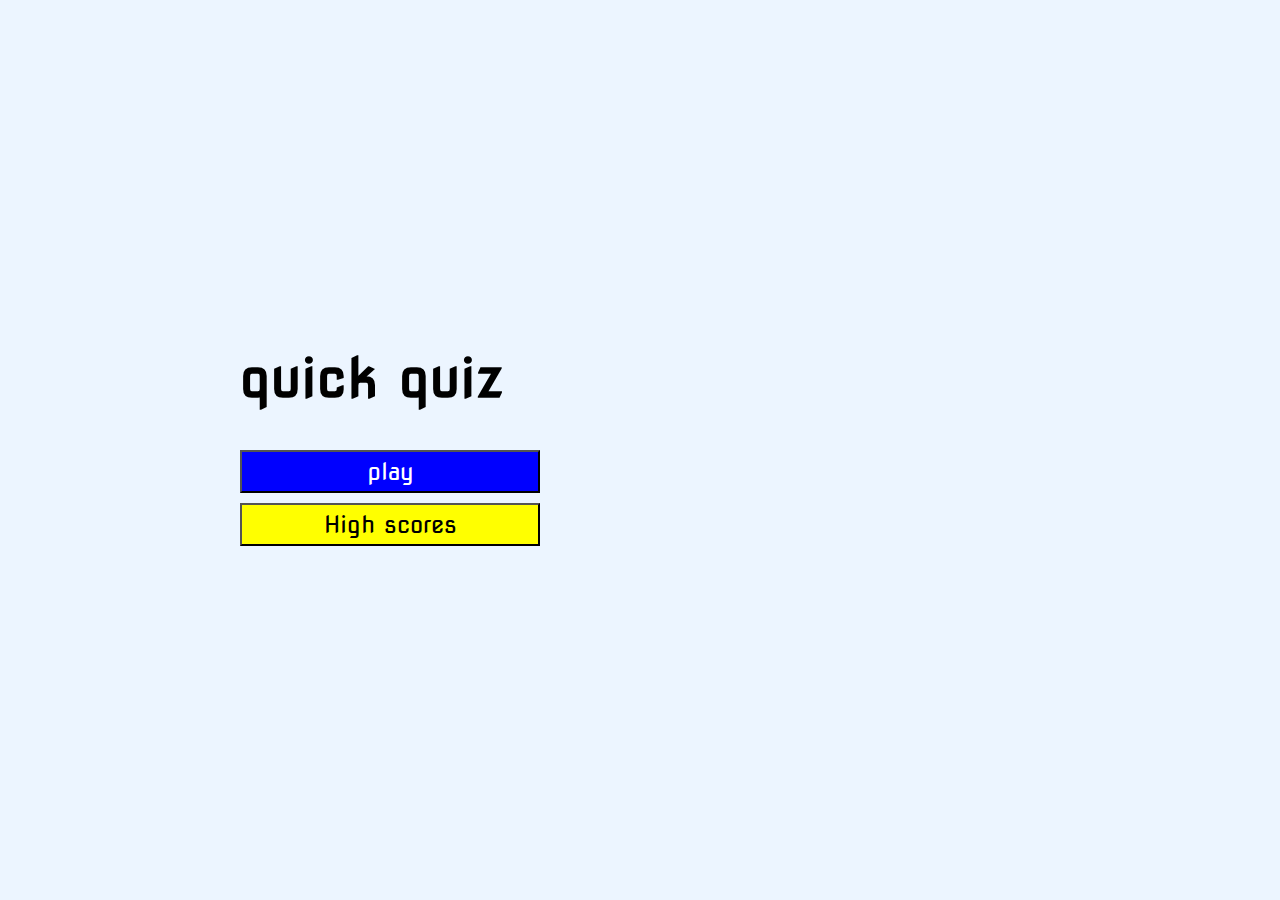
<file: index.html>
<!DOCTYPE html>
<html lang="en">
<head>
    <meta charset="UTF-8">
    <meta http-equiv="X-UA-Compatible" content="IE=edge">
    <meta name="viewport" content="width=device-width, initial-scale=1.0">
    <link rel="stylesheet" href="./index.css" />
    <title>Quiz app</title>
</head>
<body>
    
    <div class="container">
        <div id="home" class="flex-center flex-column">
            <h1>quick quiz</h1>
            <a href="./game.html" ><button id="firstbtn" class="btn">play</button> </a>
            <a href="./highscore.html" ><button id="secondbtn" class="btn" >High scores</button> </a>
        </div>

    </div>
    
</body>
</html>
</file>
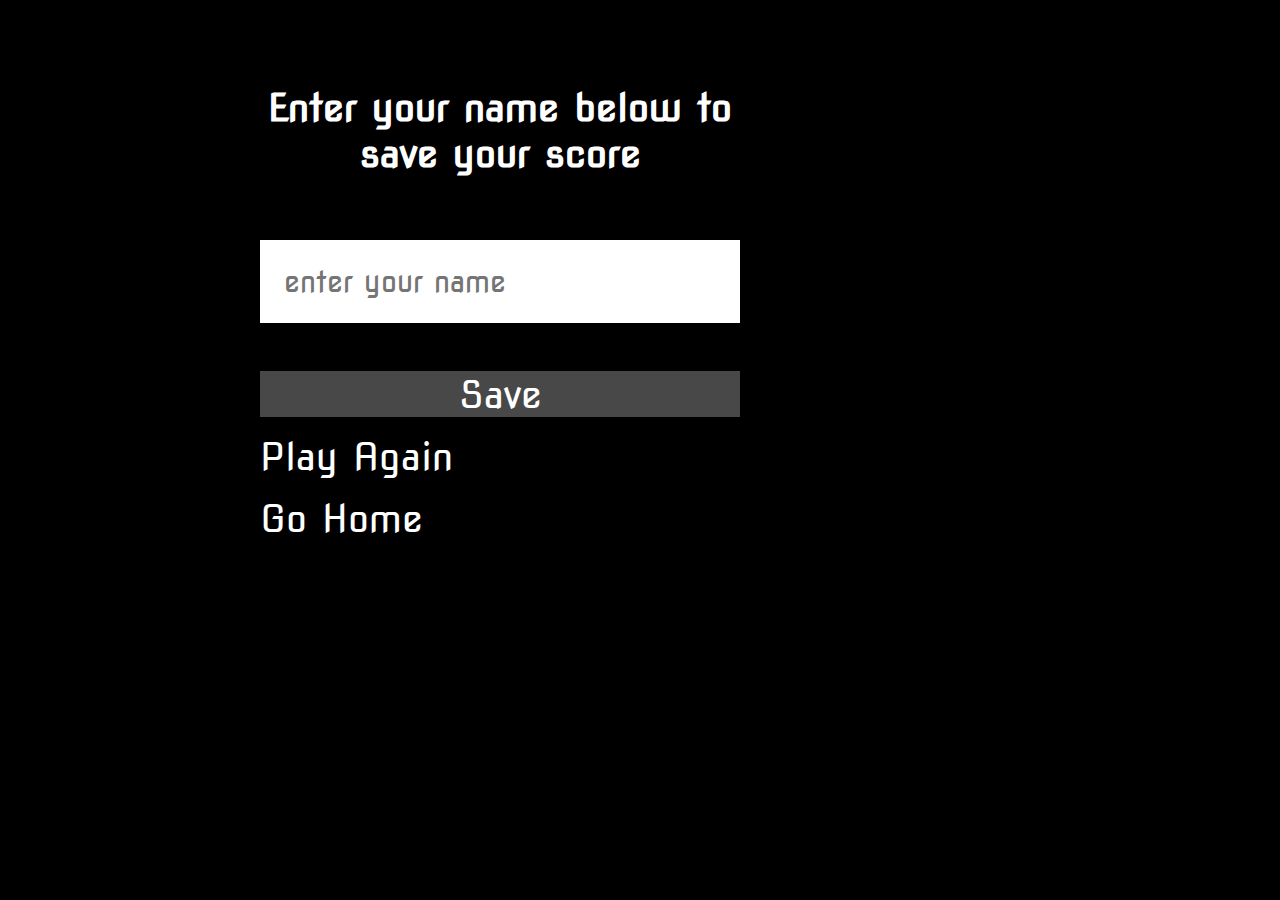
<file: end.html>
<!DOCTYPE html>
<html lang="en">
<head>
    <meta charset="UTF-8">
    <meta http-equiv="X-UA-Compatible" content="IE=edge">
    <meta name="viewport" content="width=device-width, initial-scale=1.0">
    <link rel="stylesheet" href="./game.css" />
    <title>Document</title>
</head>
<body>
    <div class="container">
        <div id="end" class="flex-center flex-column">
            <h1 id="finalScore">0</h1>
            <form action="" class="end-form-container">
                <h2 id="end-text">Enter your name below to save your score</h2>
                <input type="text" name="name" id="username" placeholder="enter your name">
                <button class="btn" id="saveScoreBtn" type="submit" onclick="saveHighScore(event)" disabled>Save</button>
            </form>
            <a href="./game.html" class="btn">Play Again</a>
            <a href="./index.html" class="btn">Go Home</a>
        </div>
        
    
    </div>

    <script src="./end.js"></script>
</body>
</html>
</file>
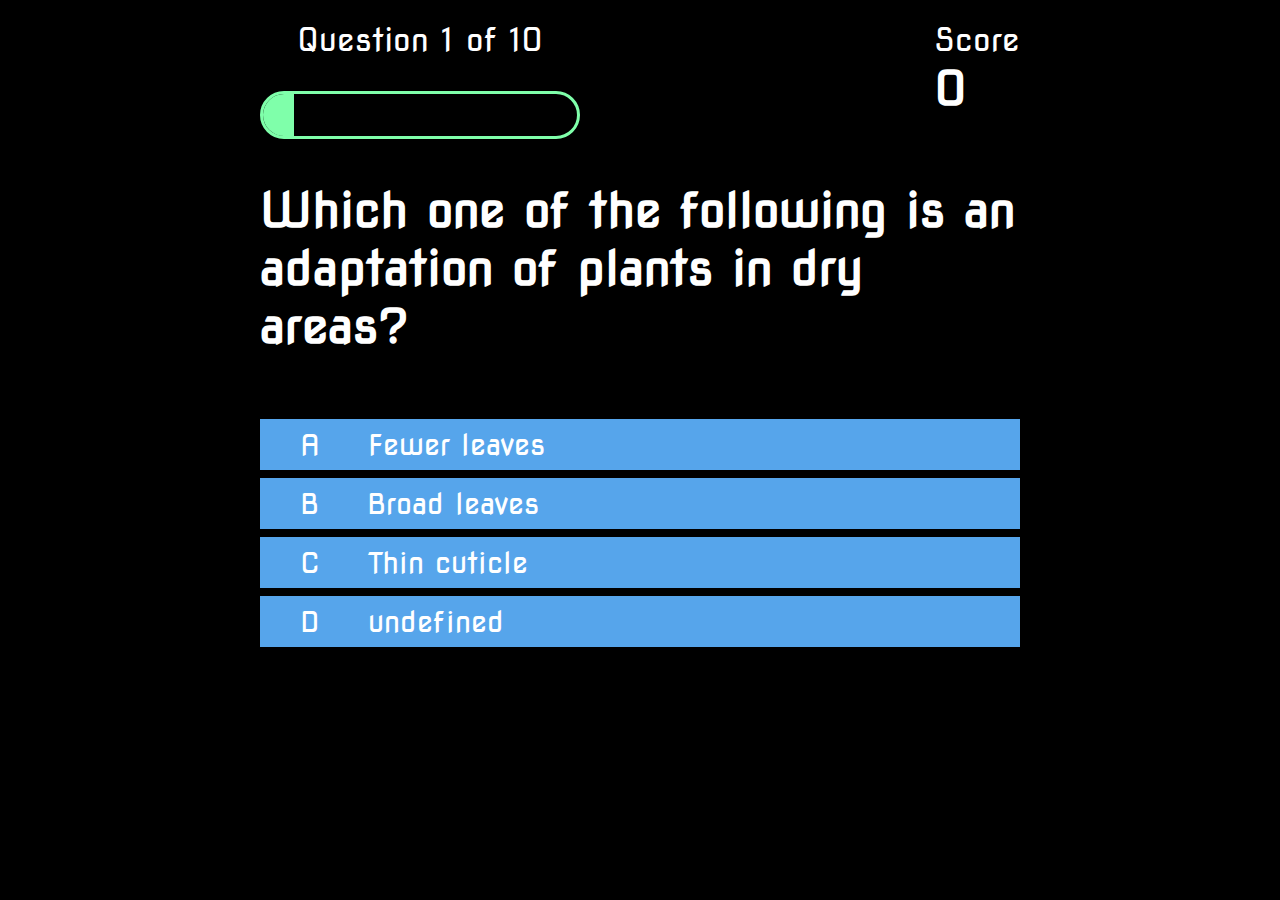
<file: game.html>
<!DOCTYPE html>
<html lang="en">
<head>
    <meta charset="UTF-8">
    <meta http-equiv="X-UA-Compatible" content="IE=edge">
    <meta name="viewport" content="width=device-width, initial-scale=1.0">
    <link rel="stylesheet" href="./game.css" />
    <title>Document</title>
</head>
<body>

    

    <div class="container" >
        <div id="game" class="justify-center flex-column" >
            <div id="hud">
                <div class="hud-item">
                    <p id="progressText" class="hud-prefix">Question</p>
                    <div id="progressbar">
                        <div id="progressbarfull">
            
                        </div>
                    </div>
        
                </div>
                <div class="hud-item">
                    <p class="hud-prefix">Score</p>
                    <h1 class="hud-main-item" id="score">0</h1>
                </div>
        
            </div>

        <h1 id="question"></h1>
        <div class="choice-container">
            <p class="choice-prefix">A</p>
            <p class="choice-text" data-number="1"></p>
        </div>
        <div class="choice-container">
            <p class="choice-prefix">B</p>
            <p class="choice-text" data-number="2"></p>
        </div>
        <div class="choice-container">
            <p class="choice-prefix">C</p>
            <p class="choice-text" data-number="3"></p>
        </div>
        <div class="choice-container">
            <p class="choice-prefix" data-number="4">D</p>
            <p class="choice-text"></p>
        </div>
        </div>
    </div>
    <script src="./game.js"></script>
</body>
</html>
</file>
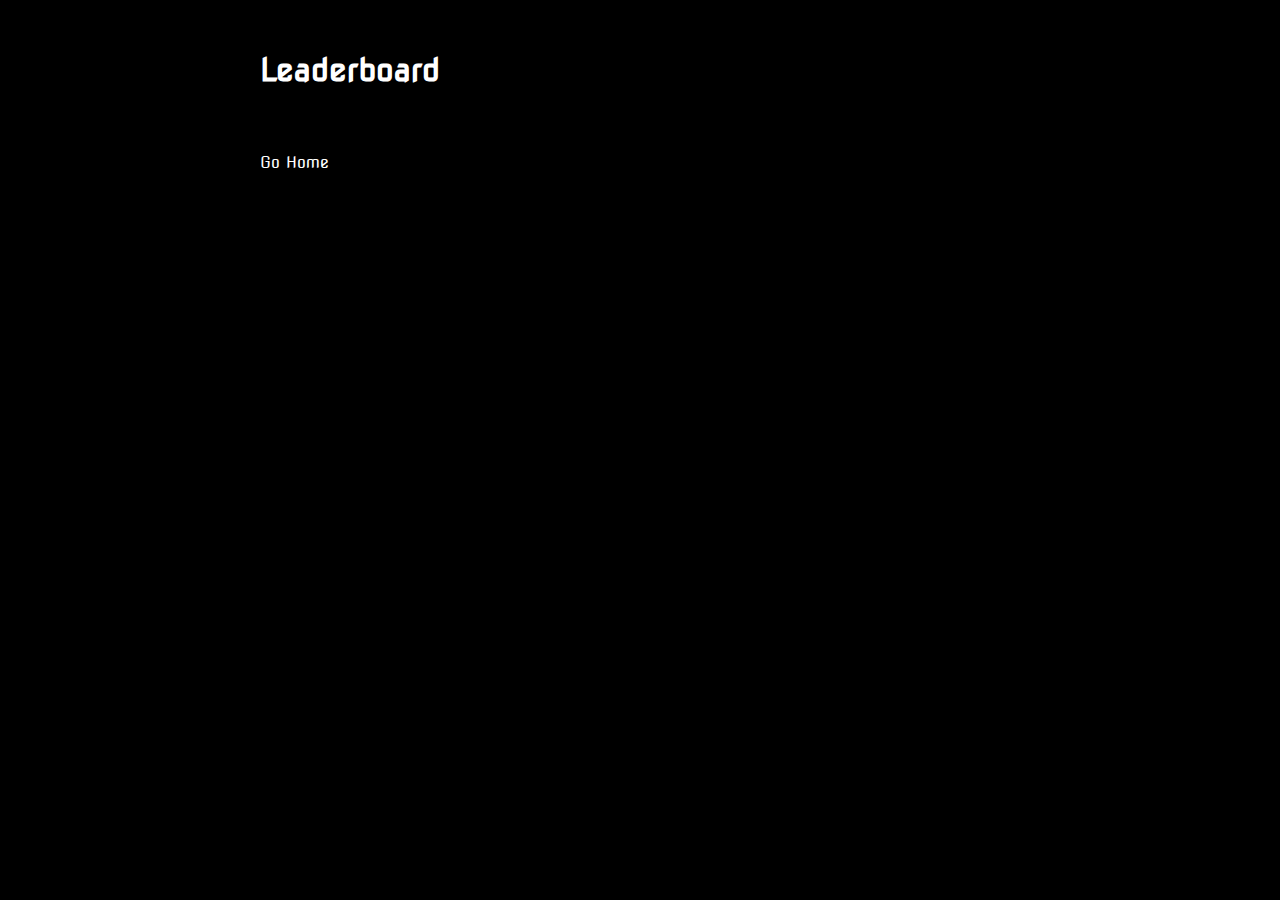
<file: highscore.html>
<!DOCTYPE html>
<html lang="en">
<head>
    <meta charset="UTF-8">
    <meta http-equiv="X-UA-Compatible" content="IE=edge">
    <meta name="viewport" content="width=device-width, initial-scale=1.0">
    <link rel="stylesheet" href="./highscores.css" />
    <title>Document</title>
</head>
<body>
    <div class="container">
        <div id="highScores" class="flex-center flex column">
            <h1 id="finalScore">Leaderboard</h1>
            <ul id="highScoresList"> </ul>
            <a href="/">Go Home</a>

        </div>
    </div>


    <script src="./highscores.js"></script>
</body>
</html>
</file>
<file: index.css>
@import url('https://fonts.googleapis.com/css2?family=Nova+Square&display=swap');


:root {
    background-color:  #ecf5ff;
    font-size: 62.5%;

}

*{
    box-sizing: border-box;
    font-family: 'Nova Square', cursive;
    margin: 0;
    padding: 0;
    color: #333;
}

.container{
    width: 100%;
    height: 100vh;
    display: flex;
    justify-content: center;
    align-items: center;
    max-width: 80rem;
    margin: 0 auto;
}

.container > * {
    width: 100%;
}

#firstbtn{
    color: white;
    background-color: blue;
    padding: 5px 10px;
}
#secondbtn{
    color: black;
    padding: 5px 10px;
    background-color: yellow;
    
}

h1{
    font-size: 5.4rem;
    color: black;
    margin-bottom: 4rem;
}
h2{
    font-size: 4.2rem;
    margin-bottom: 4rem;

}
.justify-content{
    display: flex;
    justify-content: center;
}
.flex-column{
    display: flex;
    flex-direction: column;
}

.hidden{
    display: none;
}
.btn{
    font-size: 2.4rem;
    width: 30rem;
    text-align: 30rem;
    margin-bottom: 1rem;
    text-decoration: none;
   
}
.btn:hover{
    cursor:pointer;
    transform: scale(1.03);
    
}
btn.disabled{
    cursor: none;
    transform: none;
}

#highscore.btn{
    background-color: yellow;
    color: white;
}
</file>
<file: game.css>
@import url('https://fonts.googleapis.com/css2?family=Nova+Square&display=swap');
*{
    box-sizing: border-box;
    font-family: 'Nova Square', cursive;
    margin: 0;
    padding: 0;
    color: white;
}

body{
    display: flex;
    flex-direction: column;
    justify-content: center;
    max-width: 800px;
    margin-left: auto;
    margin-right: auto;
    padding: 20px;
    background-color: black;

}

.justify-content{
    display: flex;
    justify-content: center;
}
.flex-column{
    display: flex;
    flex-direction: column;
}
.choice-container{
    display: flex;
    margin-bottom: 0.5rem;
    width: 100%;
    font-size: 1.8rem;
    border: 0.1rem solid rbg(86, 165, 235, 0.25);
    background-color: #56a5eb;
    align-items: center;

}

.choice-container:hover{
    cursor: pointer;
    transform: translate(-0.1rem);
    transition: transform 150ms;
    
}


.choice-prefix{
    padding: 0.5rem 2.5rem;
    color:white;
}
.choice-text{
    padding: 0.5rem;
    color: white;
}
h1{
    font-size: 3rem;
    color: white;
    margin-bottom: 4rem;
}
h2{
    font-size: 2.4rem;
    margin-bottom: 4rem;

}



.correct{
    background-color: green;
}
.incorrect{
    background-color: red;
}

#hud{
    display: flex;
    justify-content: space-between;
}
.hud-prefix{
    text-align: center;
    font-size: 2rem;
}
.hud-main-text{
    text-align: center;
}

#progressbar{
    width: 20rem;
    height: 3rem;
    border:0.2rem solid #7fffaa;
    margin-top: 2rem;
    border-radius: 50px;
    overflow: hidden;
    
}
#progressbarfull{
    height: 100%;
    background: #7fffaa;
    width: 0%;
}

@media screen and (max-width: 768px){
    .choice-container{
        min-width: 40rem;
    }
}



.end-form-container{
    width: 100%;
    display: flex;
    flex-direction: column;
    align-items: center;
    max-width: 30rem;
}
input{
    margin-bottom: 1rem;
    width: 20rem;
    padding: 1.5rem;
    font-size: 1.8rem;
    border: none;

}
#username{
    margin-bottom: 3rem;
    width: 100%;
    outline:none;

}
#end-text{
    font-size: 2.4rem;
    color: white;
    text-align: center;
}
#saveScoreBtn{
    border:none;

}


.btn{
    font-size: 2.4rem;
    width: 30rem;
    text-align: 30rem;
    margin-bottom: 1rem;
    text-decoration: none;
   
}
.btn:hover{
    cursor:pointer;
    transform: scale(1.03);
    
}
btn.disabled{
    cursor: none;
    transform: none;
}
</file>
<file: highscores.css>
@import url('https://fonts.googleapis.com/css2?family=Nova+Square&display=swap');

*{
    box-sizing: border-box;
    font-family: 'Nova Square', cursive;
    margin: 0;
    padding: 0;
    color: white;
}

body{
    color: white;
    background-color: black;
    display: flex;
    width: 700px;
    justify-content: center;
    align-items: center;
    padding: 50px;
}

#highScoresList{
  list-style: none;
  margin-bottom: 4rem;  
}
.high-scores{
    font-size: 4rem;
    margin-bottom: 0.5rem;
}
#highScoresList li{
    
    padding: 20px;
    font-size: 2rem;
    color: greenyellow;
}

a{
    text-decoration: none;
}
</file>
